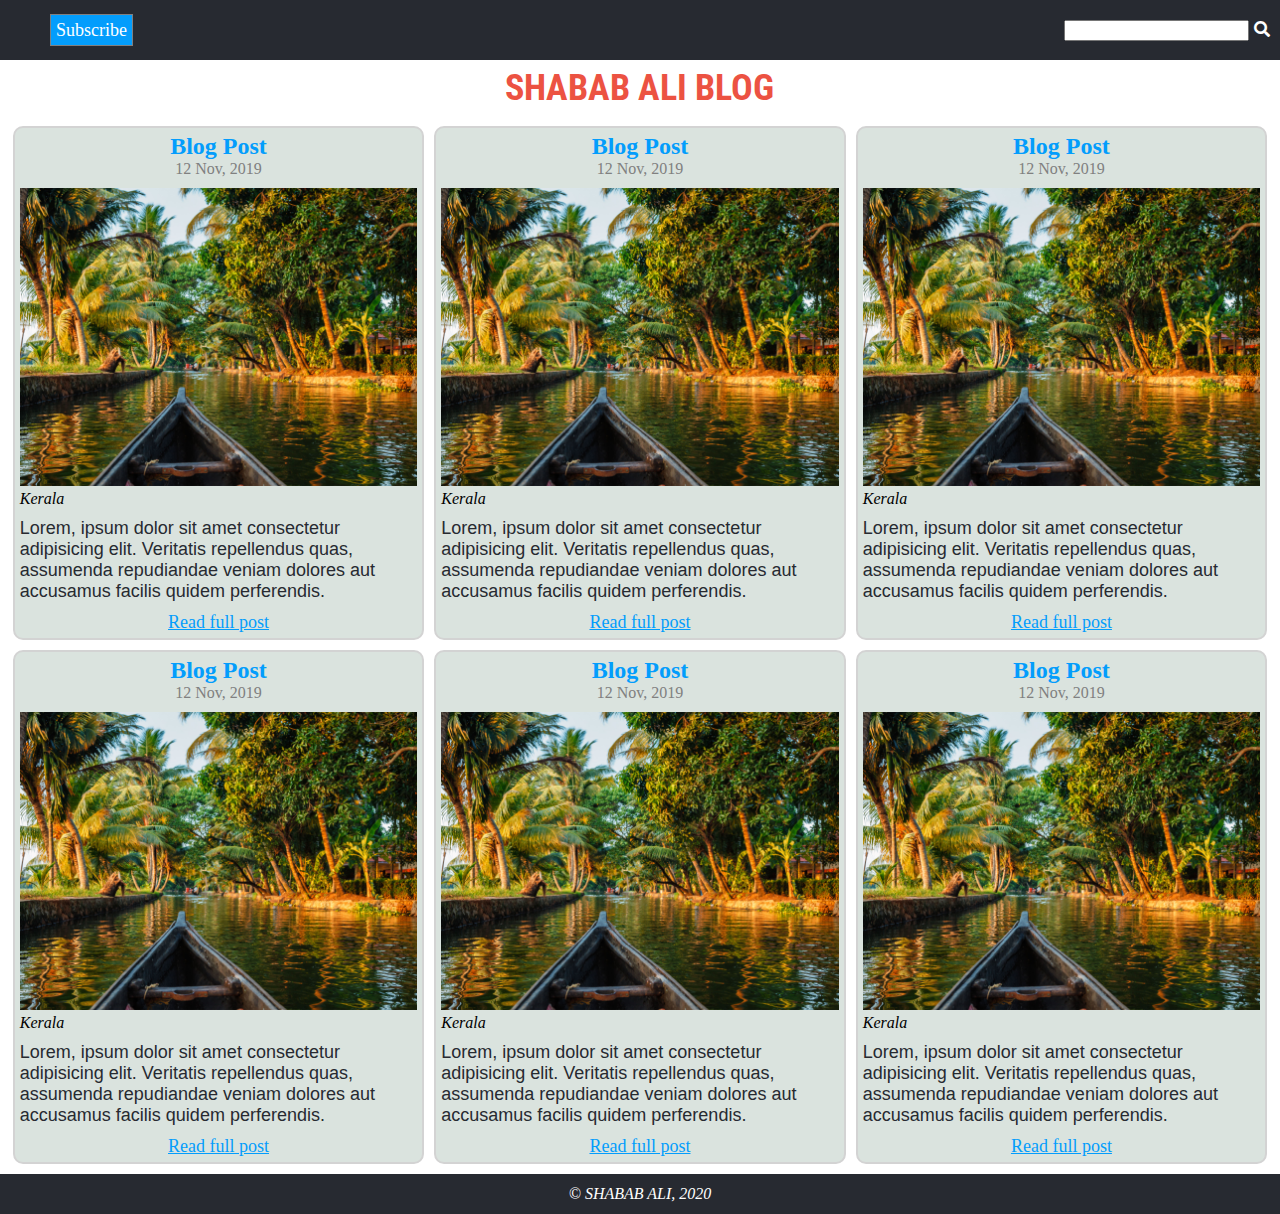
<file: index.html>
<!DOCTYPE html>
<html lang="en">
  <head>
    <meta charset="UTF-8" />
    <meta name="viewport" content="width=device-width, initial-scale=1.0" />
    <title>Personal Blog</title>
    <link
      href="https://fonts.googleapis.com/css?family=Roboto+Slab&display=swap"
      rel="stylesheet"
    />
    <link
      href="https://fonts.googleapis.com/css?family=Roboto+Condensed&display=swap"
      rel="stylesheet"
    />
    <link
      rel="stylesheet"
      href="https://cdnjs.cloudflare.com/ajax/libs/font-awesome/5.12.1/css/all.min.css"
    />
    <link rel="stylesheet" href="./css/main.css" />
  </head>

  <body>
    <header>
      <nav>
        <ul class="navbar">
          <li class="nav-item"><a href="#" class="nav-link">Subscribe</a></li>
          <li class="nav-item">
            <input type="text" /><a href="#"><i class="fa fa-search"></i> </a>
          </li>
        </ul>
      </nav>
    </header>
    <main>
      <h1 class="logo text-center">SHABAB ALI BLOG</h1>
      <article>
        <div class="card-container">
          <div class="card card1">
            <h2 class="card-heading">Blog Post</h2>
            <p class="card-date">12 Nov, 2019</p>
            <figure>
              <img
                src="images/shutterstock_1154918653.jpg"
                alt="kerala"
                class="card-img img1"
              />
              <figcaption><em>Kerala</em></figcaption>
            </figure>
            <p class="card-text">
              Lorem, ipsum dolor sit amet consectetur adipisicing elit.
              Veritatis repellendus quas, assumenda repudiandae veniam dolores
              aut accusamus facilis quidem perferendis.
            </p>
            <a href="./blog.html" class="card-link">Read full post</a>
          </div>
          <div class="card card2">
            <h2 class="card-heading">Blog Post</h2>
            <p class="card-date">12 Nov, 2019</p>
            <figure>
              <img
                src="images/shutterstock_1154918653.jpg"
                alt="kerala"
                class="card-img img1"
              />
              <figcaption><em>Kerala</em></figcaption>
            </figure>
            <p class="card-text">
              Lorem, ipsum dolor sit amet consectetur adipisicing elit.
              Veritatis repellendus quas, assumenda repudiandae veniam dolores
              aut accusamus facilis quidem perferendis.
            </p>
            <a href="./blog.html" class="card-link">Read full post</a>
          </div>
          <div class="card card3">
            <h2 class="card-heading">Blog Post</h2>
            <p class="card-date">12 Nov, 2019</p>
            <figure>
              <img
                src="images/shutterstock_1154918653.jpg"
                alt="kerala"
                class="card-img img1"
              />
              <figcaption><em>Kerala</em></figcaption>
            </figure>
            <p class="card-text">
              Lorem, ipsum dolor sit amet consectetur adipisicing elit.
              Veritatis repellendus quas, assumenda repudiandae veniam dolores
              aut accusamus facilis quidem perferendis.
            </p>
            <a href="./blog.html" class="card-link">Read full post</a>
          </div>
          <div class="card card4">
            <h2 class="card-heading">Blog Post</h2>
            <p class="card-date">12 Nov, 2019</p>
            <figure>
              <img
                src="images/shutterstock_1154918653.jpg"
                alt="kerala"
                class="card-img img1"
              />
              <figcaption><em>Kerala</em></figcaption>
            </figure>
            <p class="card-text">
              Lorem, ipsum dolor sit amet consectetur adipisicing elit.
              Veritatis repellendus quas, assumenda repudiandae veniam dolores
              aut accusamus facilis quidem perferendis.
            </p>
            <a href="./blog.html" class="card-link">Read full post</a>
          </div>
          <div class="card card5">
            <h2 class="card-heading">Blog Post</h2>
            <p class="card-date">12 Nov, 2019</p>
            <figure>
              <img
                src="images/shutterstock_1154918653.jpg"
                alt="kerala"
                class="card-img img1"
              />
              <figcaption><em>Kerala</em></figcaption>
            </figure>
            <p class="card-text">
              Lorem, ipsum dolor sit amet consectetur adipisicing elit.
              Veritatis repellendus quas, assumenda repudiandae veniam dolores
              aut accusamus facilis quidem perferendis.
            </p>
            <a href="./blog.html" class="card-link">Read full post</a>
          </div>

          <div class="card card6">
            <h2 class="card-heading">Blog Post</h2>
            <p class="card-date">12 Nov, 2019</p>
            <figure>
              <img
                src="images/shutterstock_1154918653.jpg"
                alt="kerala"
                class="card-img img1"
              />
              <figcaption><em>Kerala</em></figcaption>
            </figure>
            <p class="card-text">
              Lorem, ipsum dolor sit amet consectetur adipisicing elit.
              Veritatis repellendus quas, assumenda repudiandae veniam dolores
              aut accusamus facilis quidem perferendis.
            </p>
            <a href="./blog.html" class="card-link">Read full post</a>
          </div>
        </div>
      </article>
    </main>
    <footer>
      <div class="footer-container">
        <p><em>© SHABAB ALI, 2020</em></p>
      </div>
    </footer>
  </body>
</html>
</file>
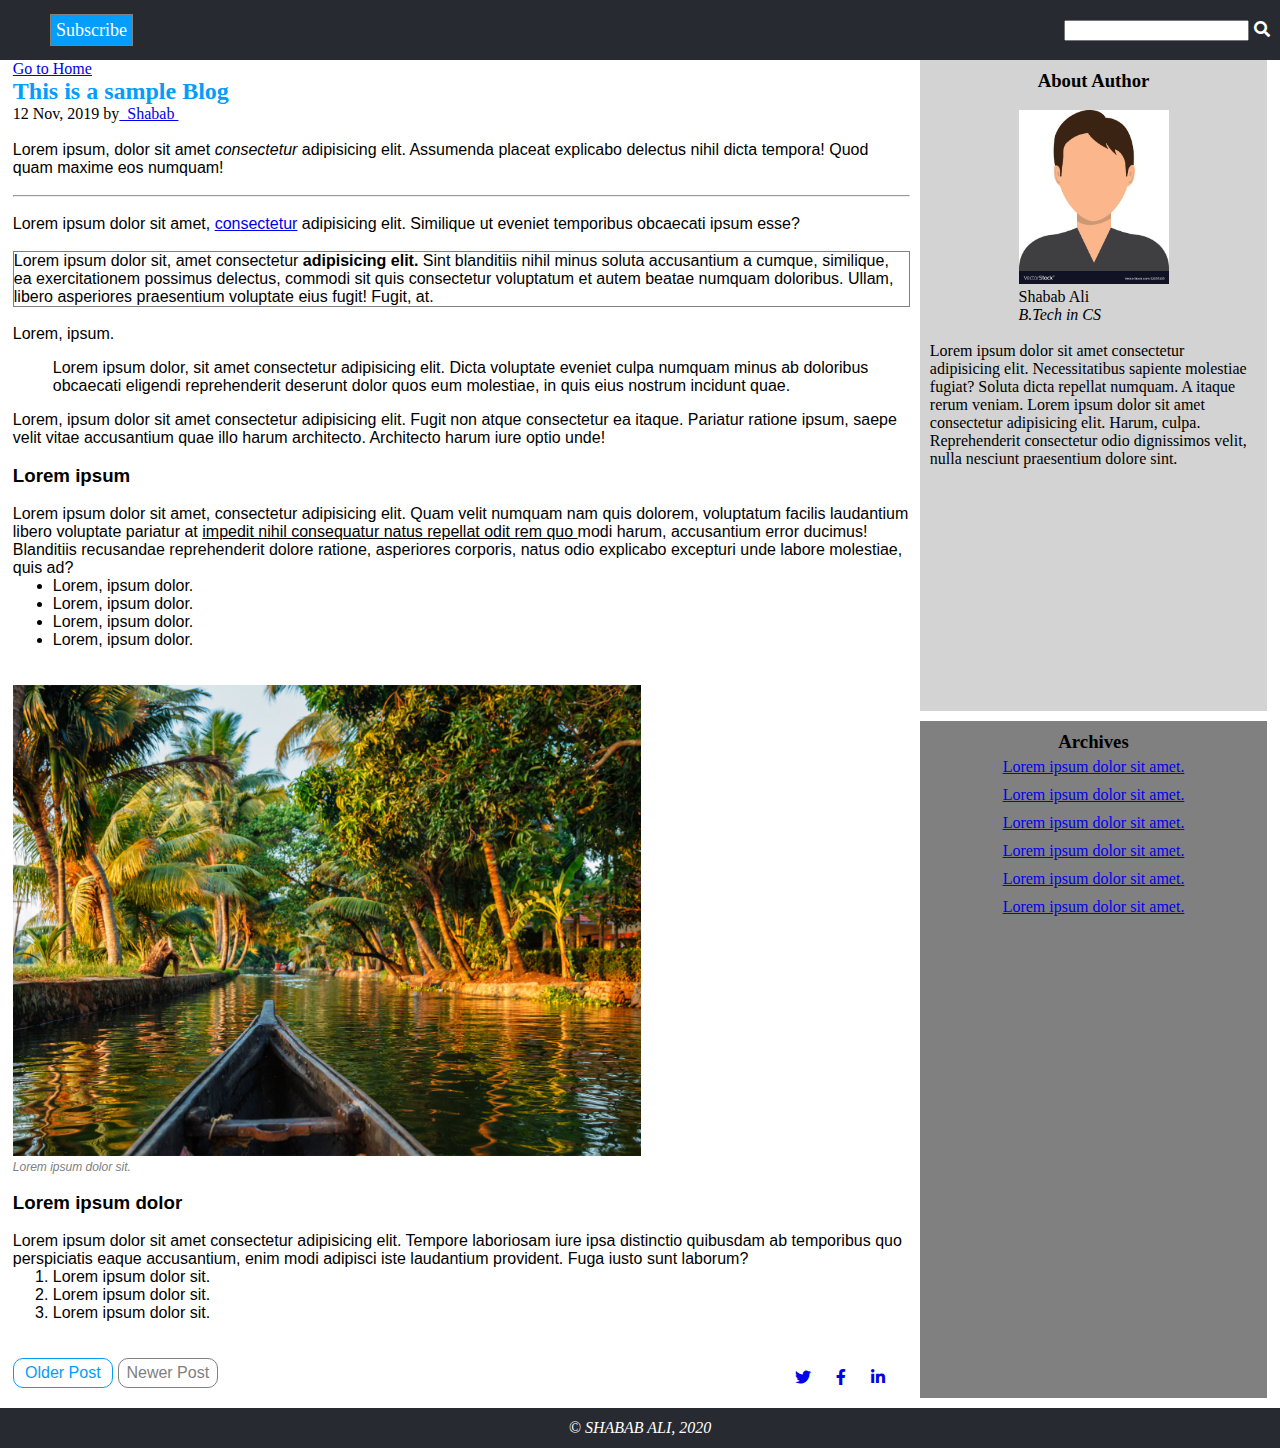
<file: blog.html>
<!DOCTYPE html>
<html lang="en">
  <head>
    <meta charset="UTF-8" />
    <meta name="viewport" content="width=device-width, initial-scale=1.0" />
    <title>Personal Blog</title>
    <link
      rel="stylesheet"
      href="https://cdnjs.cloudflare.com/ajax/libs/font-awesome/5.12.1/css/all.min.css"
    />
    <link
      rel="stylesheet"
      href="https://cdnjs.cloudflare.com/ajax/libs/font-awesome/5.12.1/css/all.min.css"
    />
    <link rel="stylesheet" href="./css/main.css" />
  </head>
  <body>
    <header>
      <nav>
        <ul class="navbar">
          <li class="nav-item"><a href="#" class="nav-link">Subscribe</a></li>
          <li class="nav-item">
            <input type="text" /><a href="#"><i class="fa fa-search"></i> </a>
          </li>
        </ul>
      </nav>
    </header>
    <main>
      <div class="blog-container">
        <div class="blog-post">
          <a href="./index.html">Go to Home</a>
          <h2 class="blog-title">This is a sample Blog</h2>
          <p>12 Nov, 2019 by<a href="#"> &nbsp;Shabab&nbsp;</a></p>
          <br />
          <div class="blog-text">
            <p>
              Lorem ipsum, dolor sit amet <em>consectetur</em> adipisicing elit.
              Assumenda placeat explicabo delectus nihil dicta tempora! Quod
              quam maxime eos numquam!
            </p>
            <br />
            <hr />
            <br />
            <p>
              Lorem ipsum dolor sit amet,
              <a href="#">consectetur</a> adipisicing elit. Similique ut eveniet
              temporibus obcaecati ipsum esse?
            </p>
            <br />
            <p class="border-around">
              Lorem ipsum dolor sit, amet consectetur
              <strong>adipisicing elit.</strong> Sint blanditiis nihil minus
              soluta accusantium a cumque, similique, ea exercitationem possimus
              delectus, commodi sit quis consectetur voluptatum et autem beatae
              numquam doloribus. Ullam, libero asperiores praesentium voluptate
              eius fugit! Fugit, at.
            </p>
            <br />
            <p>Lorem, ipsum.</p>
            <blockquote cite="udacity.com">
              Lorem ipsum dolor, sit amet consectetur adipisicing elit. Dicta
              voluptate eveniet culpa numquam minus ab doloribus obcaecati
              eligendi reprehenderit deserunt dolor quos eum molestiae, in quis
              eius nostrum incidunt quae.
            </blockquote>
            <p>
              Lorem, ipsum dolor sit amet consectetur adipisicing elit. Fugit
              non atque consectetur ea itaque. Pariatur ratione ipsum, saepe
              velit vitae accusantium quae illo harum architecto. Architecto
              harum iure optio unde!
            </p>
            <br />
            <h3>Lorem ipsum</h3>
            <br />
            <p>
              Lorem ipsum dolor sit amet, consectetur adipisicing elit. Quam
              velit numquam nam quis dolorem, voluptatum facilis laudantium
              libero voluptate pariatur at
              <u>impedit nihil consequatur natus repellat odit rem quo </u> modi
              harum, accusantium error ducimus! Blanditiis recusandae
              reprehenderit dolore ratione, asperiores corporis, natus odio
              explicabo excepturi unde labore molestiae, quis ad?
            </p>
            <ul>
              <li>Lorem, ipsum dolor.</li>
              <li>Lorem, ipsum dolor.</li>
              <li>Lorem, ipsum dolor.</li>
              <li>Lorem, ipsum dolor.</li>
            </ul>
            <br />
            <br />
            <figure>
              <img
                src="./images/shutterstock_1154918653.jpg"
                alt="blog"
                class="blog-img"
              />
              <figcaption class="img-caption">
                <em>Lorem ipsum dolor sit.</em>
              </figcaption>
            </figure>
            <br />
            <h3>Lorem ipsum dolor</h3>
            <br />
            <p>
              Lorem ipsum dolor sit amet consectetur adipisicing elit. Tempore
              laboriosam iure ipsa distinctio quibusdam ab temporibus quo
              perspiciatis eaque accusantium, enim modi adipisci iste laudantium
              provident. Fuga iusto sunt laborum?
            </p>
            <ol>
              <li>Lorem ipsum dolor sit.</li>
              <li>Lorem ipsum dolor sit.</li>
              <li>Lorem ipsum dolor sit.</li>
            </ol>
            <br />
            <br />
            <div class="blog-link-container">
              <div class="blog-links">
                <a href="#" class="blog-link older-link">Older Post</a>
                <a href="#" class="blog-link newer-link">Newer Post</a>
              </div>
              <div class="social">
                <ul class="social-links">
                  <li>
                    <a href="#"><i class="fab fa-twitter"></i></a>
                  </li>
                  <li>
                    <a href="#"><i class="fab fa-facebook-f"></i></a>
                  </li>
                  <li>
                    <a href="#"><i class="fab fa-linkedin-in"></i></a>
                  </li>
                </ul>
              </div>
            </div>
          </div>
        </div>
        <div class="author-container">
          <h3>About Author</h3>
          <br />
          <figure>
            <img
              src="./images/male-profile-avatar-with-brown-hair-vector-12055105.jpg"
              alt="author-pic"
              class="author-pic"
            />
            <figcaption>Shabab Ali</figcaption>
            <em>B.Tech in CS</em>
          </figure>

          <br />
          <p>
            Lorem ipsum dolor sit amet consectetur adipisicing elit.
            Necessitatibus sapiente molestiae fugiat? Soluta dicta repellat
            numquam. A itaque rerum veniam. Lorem ipsum dolor sit amet
            consectetur adipisicing elit. Harum, culpa. Reprehenderit
            consectetur odio dignissimos velit, nulla nesciunt praesentium
            dolore sint.
          </p>
        </div>

        <div class="archives">
          <h3>Archives</h3>
          <ul class="archives-list">
            <li><a href="#">Lorem ipsum dolor sit amet.</a></li>
            <li><a href="#">Lorem ipsum dolor sit amet.</a></li>
            <li><a href="#">Lorem ipsum dolor sit amet.</a></li>
            <li><a href="#">Lorem ipsum dolor sit amet.</a></li>
            <li><a href="#">Lorem ipsum dolor sit amet.</a></li>
            <li><a href="#">Lorem ipsum dolor sit amet.</a></li>
          </ul>
        </div>
      </div>
    </main>
    <footer>
      <div class="footer-container">
        <p><em>© SHABAB ALI, 2020</em></p>
      </div>
    </footer>
  </body>
</html>
</file>
<file: css/main.css>
@import 'navbar-footer.css';
@import 'homepage.css';
@import 'hompage-responsive.css';
@import 'blogpost.css';
@import 'blogpost-responsive.css'
</file>
